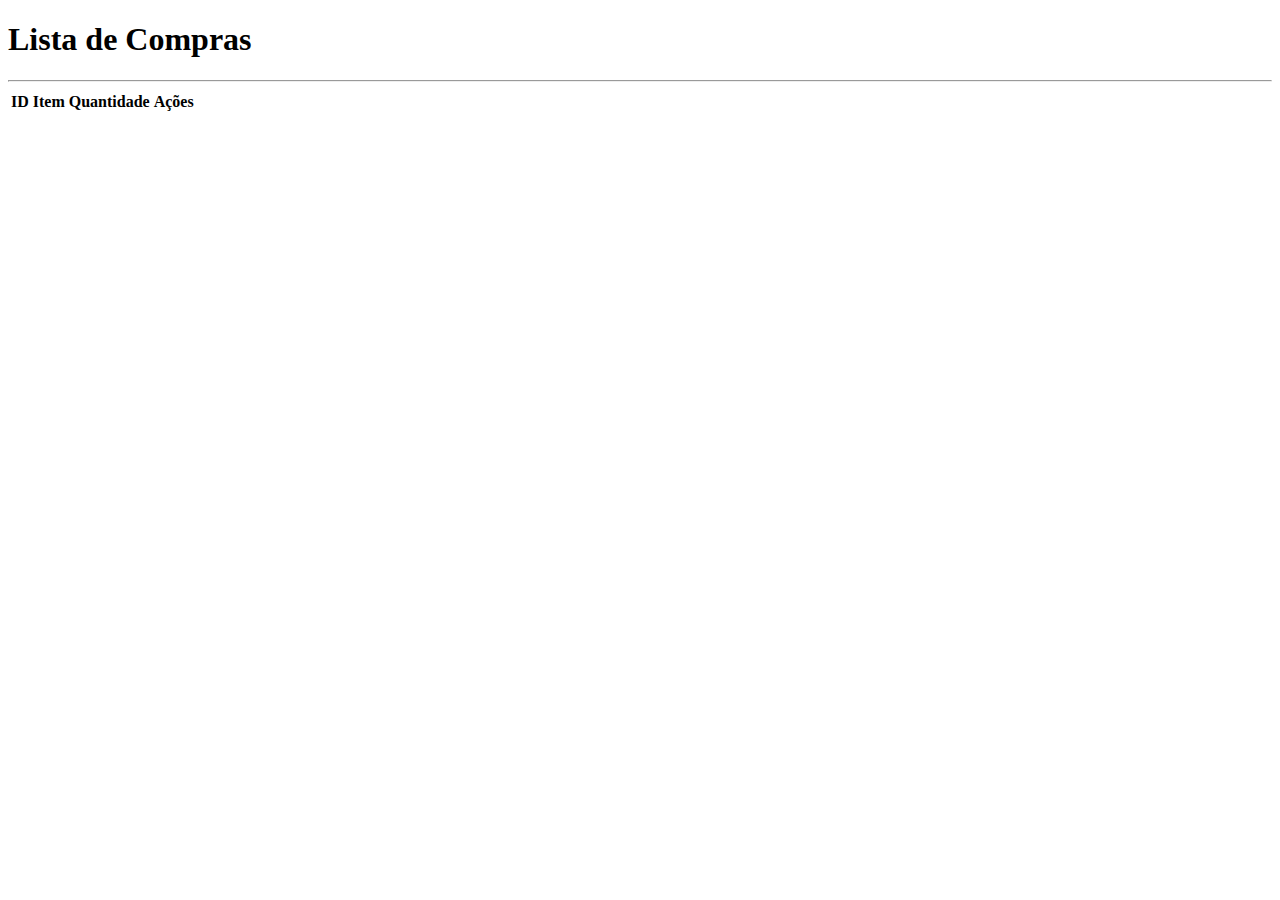
<file: consumo-API/index.html>
<!DOCTYPE html>
<html lang="en">
<head>
    <meta charset="UTF-8">
    <meta http-equiv="X-UA-Compatible" content="IE=edge">
    <meta name="viewport" content="width=device-width, initial-scale=1.0">
    <!-- CSS only -->
<link href="https://cdn.jsdelivr.net/npm/bootstrap@5.2.1/dist/css/bootstrap.min.css" rel="stylesheet" integrity="sha384-iYQeCzEYFbKjA/T2uDLTpkwGzCiq6soy8tYaI1GyVh/UjpbCx/TYkiZhlZB6+fzT" crossorigin="anonymous">
    <title>Document</title>
</head>
<body class="container">
    <h1 class="mt-5">Lista de Compras</h1>
    <hr>
    <table class="table table-striped">
        <thead>
            <tr>
                <th>ID</th>
                <th>Item</th>
                <th>Quantidade</th>
                <th>Ações</th>
            </tr>
        </thead>
        <tbody id="tabela_compras">
        </tbody>
    </table>

    <script type="text/javascript" src="eventos.js"></script>
    <!-- JavaScript Bundle with Popper -->
<script src="https://cdn.jsdelivr.net/npm/bootstrap@5.2.1/dist/js/bootstrap.bundle.min.js" integrity="sha384-u1OknCvxWvY5kfmNBILK2hRnQC3Pr17a+RTT6rIHI7NnikvbZlHgTPOOmMi466C8" crossorigin="anonymous"></script>
</body>
</html>
</file>
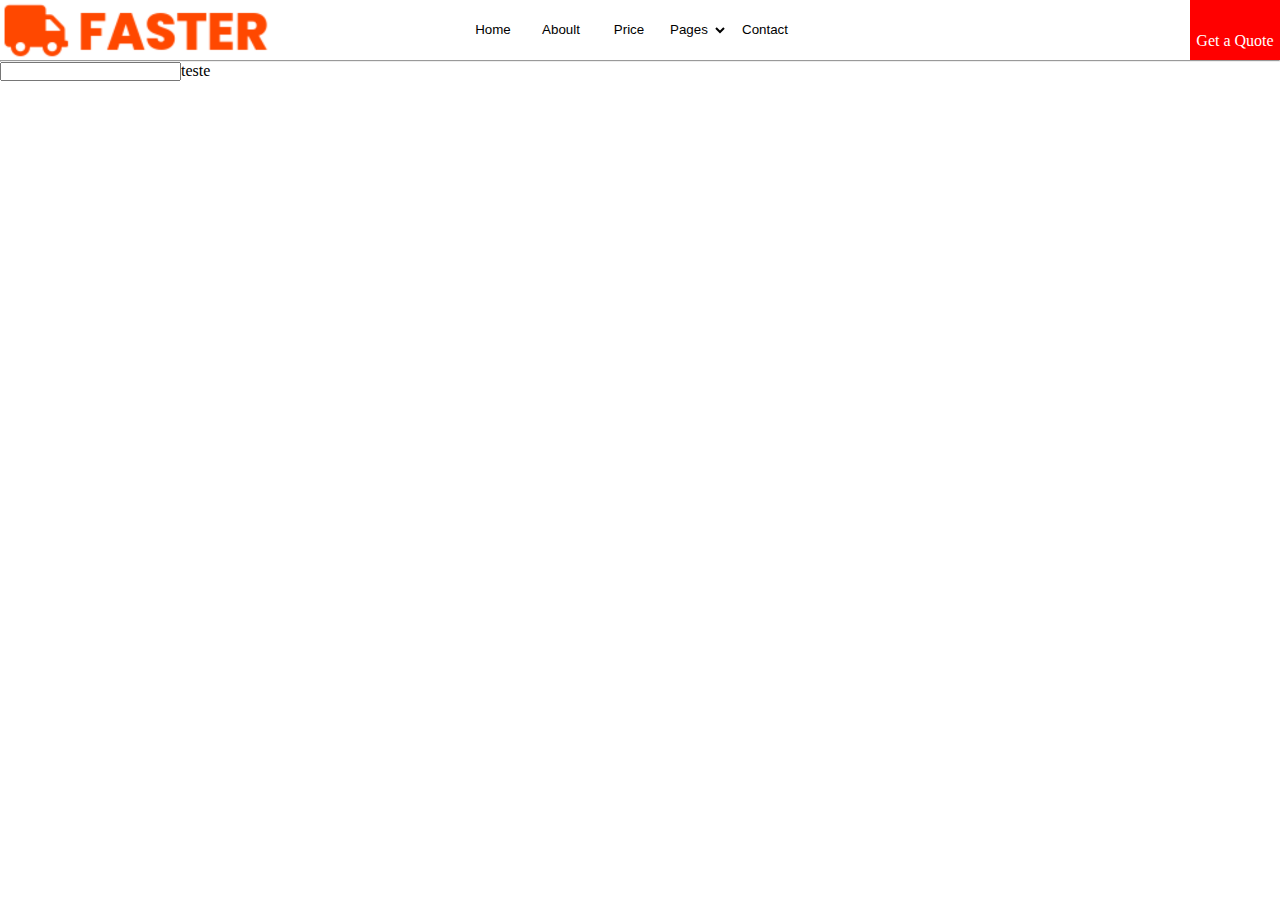
<file: demo da prova/index.html>
<!DOCTYPE html>
<html lang="en">
<head>
    <meta charset="UTF-8">
    <meta http-equiv="X-UA-Compatible" content="IE=edge">
    <meta name="viewport" content="width=device-width, initial-scale=1.0">
    <link rel="stylesheet" href="style.css">
    <title>Faster</title>
</head>
<body>
    <section class="container">
        <div class="logo"><img src="img/logo-fast.png" alt=""></div>
        <div class="menuhead" >
            <button>Home</button>
            <button>Aboult</button>
            <button>Price</button>
            <select class="pages">
                <option value="pages" selected disabled>Pages</option>
                <option value="page1">Page1</option>
                <option value="page2">Page2</option>
                <option value="page3">Page3</option>
                <option value="page4">Page4</option>
            </select>
            <button>Contact</button>
        </div>
        <div class="botao">Get a Quote</div>
    </section>
    <hr>
    <input class="numero" type="number" >teste
</body>
</html>
</file>
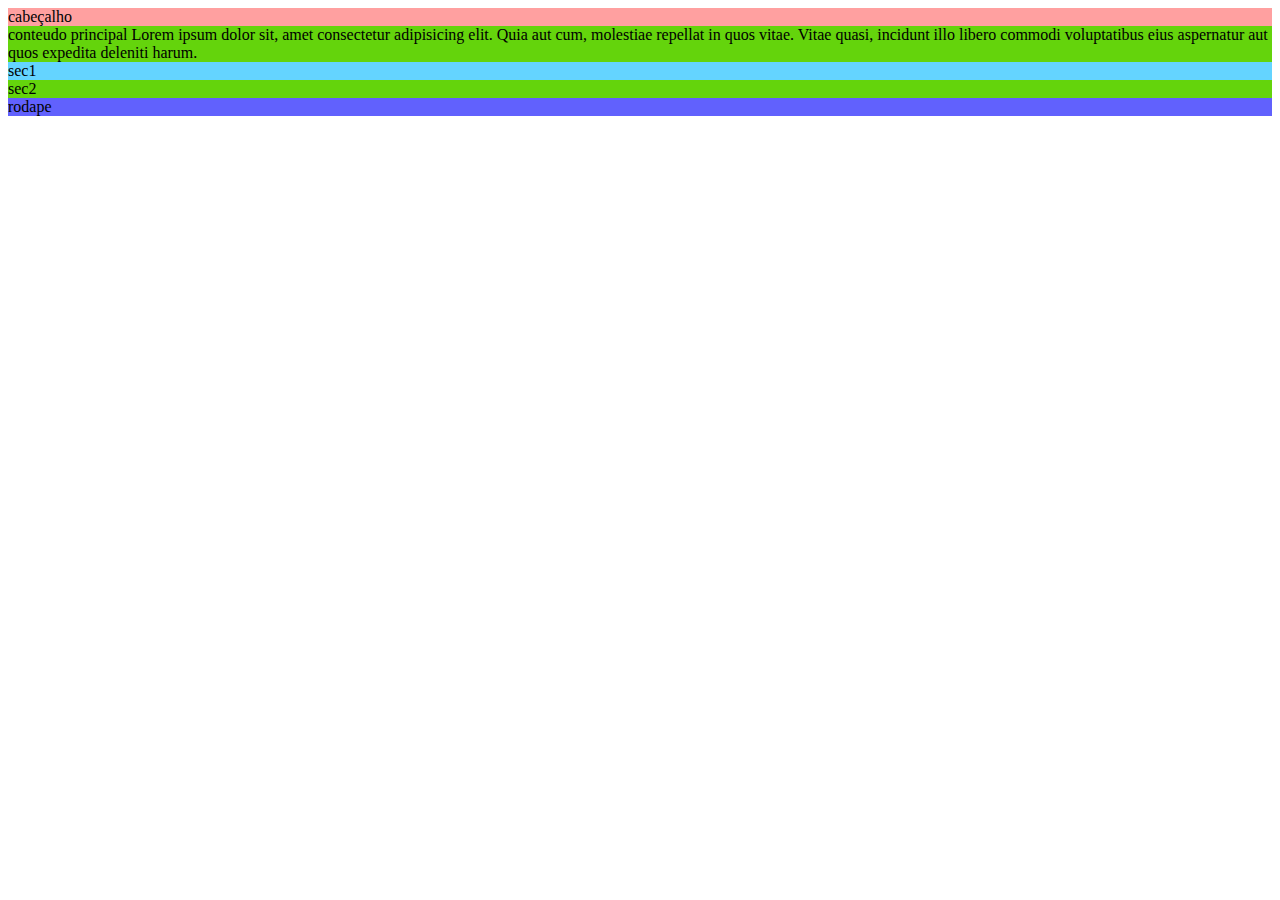
<file: html/index.html>
<html>
    <head></head>
        <body>
            <header style="background-color: rgb(255, 160, 160)" >cabeçalho
            </header>
                <main style="background-color: rgb(100, 212, 12)">
                        conteudo  principal
                        Lorem ipsum dolor sit, amet consectetur adipisicing elit. Quia aut cum, molestiae repellat in quos vitae. Vitae quasi, incidunt illo libero commodi voluptatibus eius aspernatur aut quos expedita deleniti harum.
                        <section style="background-color: rgb(100, 212, 255)">
                            sec1
                        </section>
                        <section style="background-color: rgb(100, 212, 12)">
                            sec2
                        </section>
               </main>

                <footer style="background-color: rgb(97, 97, 253)">
                    <section>
                        rodape
                    </section> 
                </footer>
            
        </body>

</html>
</file>
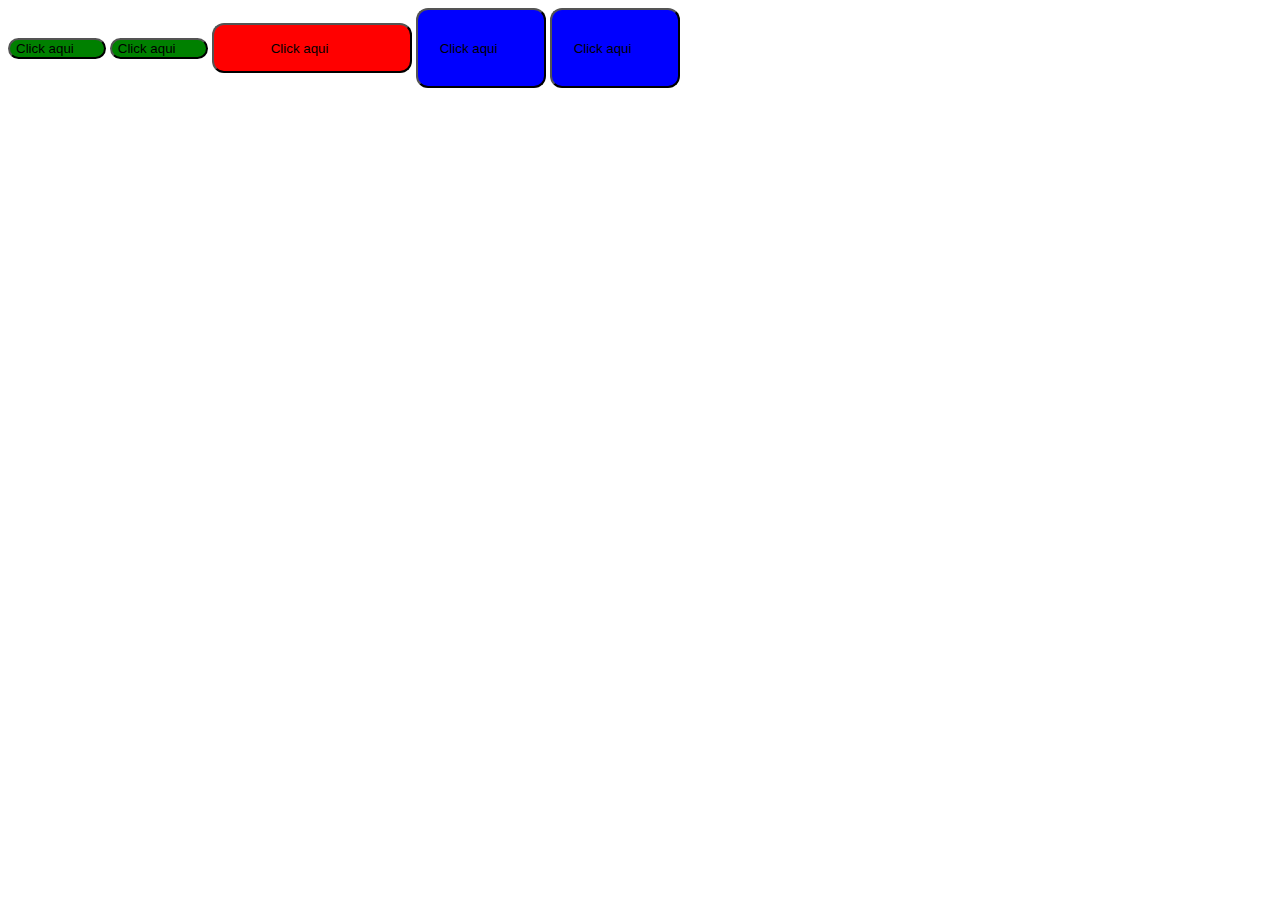
<file: introducao/index.html>
<!DOCTYPE html>
<link rel="stylesheet" href="estilo.css"><html>
    <head>
    </head>

        <body>
            <button>Click aqui</button>
            <button>Click aqui</button>
            <button class="vermelho">Click aqui</button>
            <button class="azul">Click aqui</button>
            <button class="azul">Click aqui</button>
            

        </body>
</html>
</file>
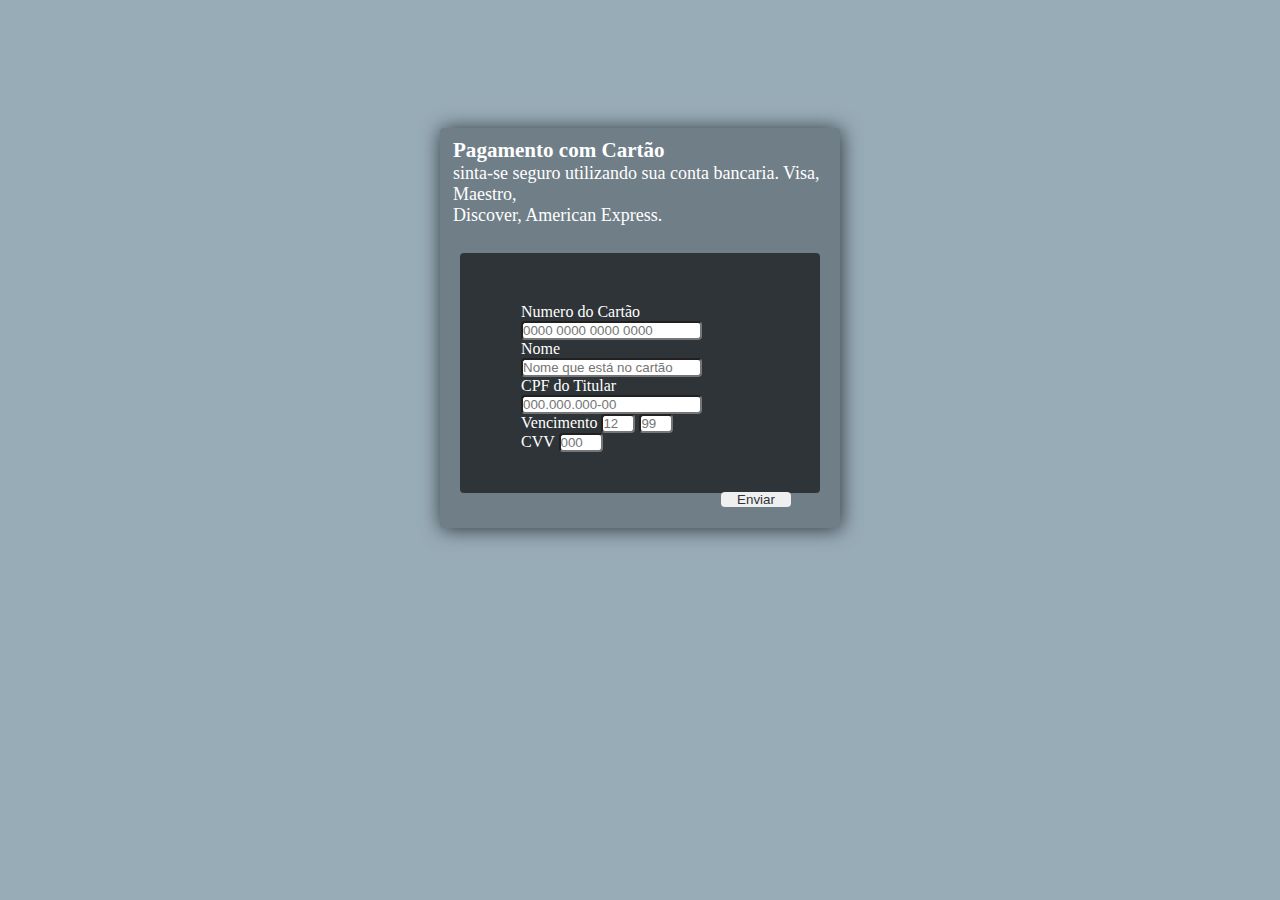
<file: pagamentoComCartao-main/index.html>
<!DOCTYPE html>
<html lang="en">
<head>
    <meta charset="UTF-8">
    <meta http-equiv="X-UA-Compatible" content="IE=edge">
    <meta name="viewport" content="width=device-width, initial-scale=1.0">
    <link rel="stylesheet" href="pagamentocd.css">
    <title>Pagamento com Cartão</title>
</head>
<body>
    <div class="main">
        <div class="header"> 
            <h3>Pagamento com Cartão</h3>
            <p>sinta-se seguro utilizando sua conta bancaria. Visa, Maestro,<br> Discover, American Express.</p>
        </div>
            <div class="container">
                <div class="campos">
                <label for="ncard">Numero do Cartão</label>
                <input class="ncard" type="number" name="ncard" id="ncard" maxlength="16" placeholder="0000 0000 0000 0000">
                <!-- numero do cartao -->
                <br>
                <label for="nome">Nome</label>
                <br>
                <input class="nome" type="text" name="nome" id="nome" placeholder="Nome que está no cartão">
                <!-- campo nome onde vai ficar o nome do titular do cartao -->
                <br>
                <label for="cpf">CPF do Titular</label>
                <input class="cpf" type="number" name="cpf" id="cpf" maxlength="12" placeholder="000.000.000-00">
                <!-- campo CPF onde fica o numero do documento cpf do tuitular -->
                <br>
                <label for="">Vencimento</label>
                <input class="vencimento" type="number" id="mes" maxlength="2" minlength="2" min="1"  max="12" placeholder="12">
                <input class="vencimento" type="number" id="ano" maxlength="2" minlength="2" min="1"  max="99" placeholder="99">
                <!-- campo data com mes e ano do vencimento do cartao -->
                <br>
                <label for="cvv">CVV</label>
                <input class="cvv" type="number" name="cvv" id="cvv" maxlength="3" placeholder="000">
                <!-- codigo de validacao do cartao o CVV -->
                <button class="botao" type="submit">Enviar</button>
                
            </div>
        </div>  
    </div>
</body>
</html>
</file>
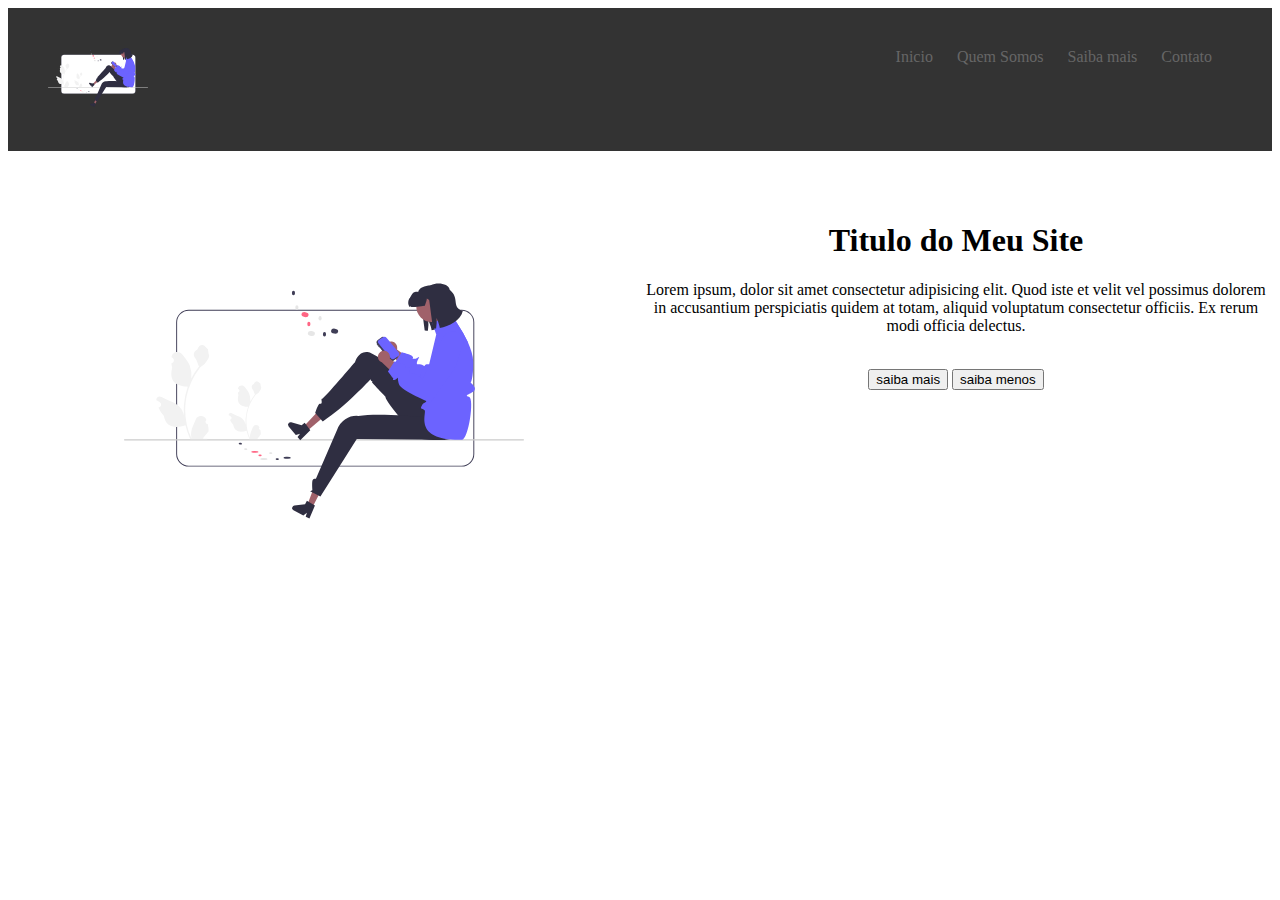
<file: site/index.html>
<!DOCTYPE html>
<html lang="en">
    <head>
        <meta charset="UTF-8">
        <meta http-equiv="X-UA-Compatible" content="IE=edge">
        <meta name="viewport" content="width=device-width, initial-scale=1.0">
        <title>Document</title>
        <link rel="stylesheet" href="css/stylo.css">
</head>
    <body>
        <header>
            <nav class="navbar">
                <div>
                    <img src="img/logomobile.svg" width="100px"/>
                </div>
                <div class="links">
                    <a href="">Inicio</a>
                    <a href="">Quem Somos</a>
                    <a href="">Saiba mais</a>
                    <a href="">Contato</a>
                </div>
            </nav><!-- navbar  -->
        </header>
        <main>
            <section class="conteudo">
                <div>
                    <img src="img/logomobile.svg"/>
                </div>
                <div>
                    <h1>Titulo do Meu Site</h1>
                    <p>Lorem ipsum, dolor sit amet consectetur adipisicing elit. Quod iste et velit vel possimus dolorem in accusantium perspiciatis quidem at totam, aliquid voluptatum consectetur officiis. Ex rerum modi officia delectus.</p><br>
                    <button>saiba mais</button>
                    <button>saiba menos</button>
                </div>
            </section><!-- logo -->
        </main>
        <footer>

        </footer>
    </body>
</html>
</file>
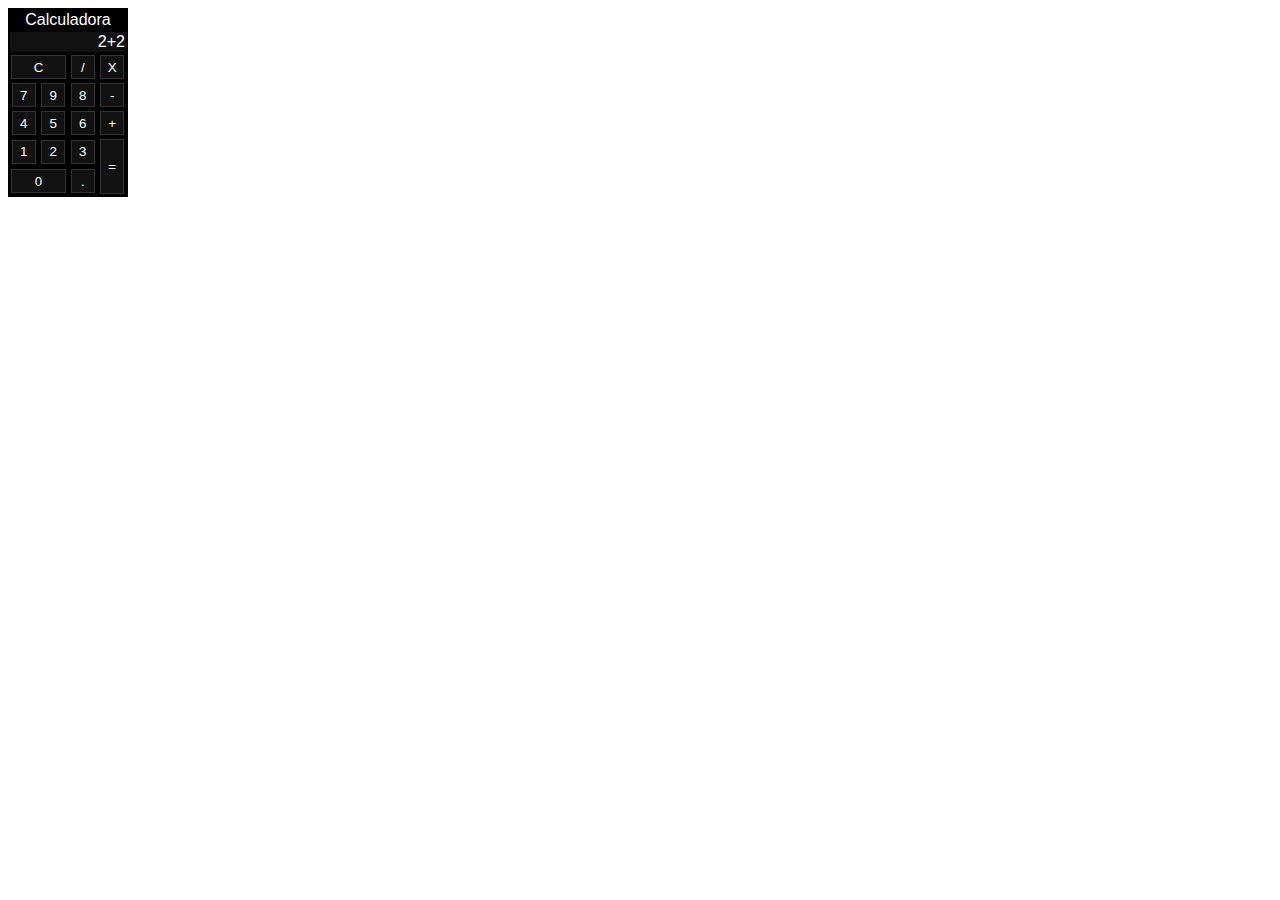
<file: tabelas e listas/index.html>
<!DOCTYPE html>
<html lang="en">
<head>
    <meta charset="UTF-8">
    <meta http-equiv="X-UA-Compatible" content="IE=edge">
    <meta name="viewport" content="width=device-width, initial-scale=1.0">
    <title>Document</title>
</head>
<body>
    <style>
        *{
            /* border: 2px solid black; */
            text-align: center;
            color: #fff;
            font-family: 'Lucida Sans', 'Lucida Sans Regular', 'Lucida Grande', 'Lucida Sans Unicode', Geneva, Verdana, sans-serif;
        }
        body{
            width: 131px;
        }
        .table{
            width: 120px;
            background-color:#000000;
        }
        .table button{
            border:  1px solid #333;
            background-color: #111;
            width: 24px;
            height: 24px;
        }
        .table button:hover{
            background-color: #666666;
        }
        .mostrador{
            text-align: right;
        }
    </style>
    <table class="table">
        <tbody>
            <tr><td colspan="4">Calculadora</td></tr>
            <tr>
                <td class="mostrador" colspan="4"  style="background-color: #111;">2+2</td></tr>
            <tr>
                <td colspan="2"><button style="width: 100%;">C</button></td>
                <td><button>/</button></td>
                <td><button>X</button></td>
            </tr>
            <tr>
                <td><button>7</button></td>
                <td><button>9</button></td>
                <td><button>8</button></td>
                <td><button>-</button></td>
            </tr>
            <tr>
                <td><button>4</button></td>
                <td><button>5</button></td>
                <td><button>6</button></td>
                <td><button>+</button></td>
            </tr>
            <tr>
                <td><button>1</button></td>
                <td><button>2</button></td>
                <td><button>3</button></td>
                <td rowspan="2"><button style="height: 55px;">=</button></td>
            </tr>
            <tr>
                <td colspan="2"><button style="width: 100%;">0</button></td>
                <td><button>.</button></td>    
            </tr>
        </tbody>
    </table>
</body>
</html>
</file>
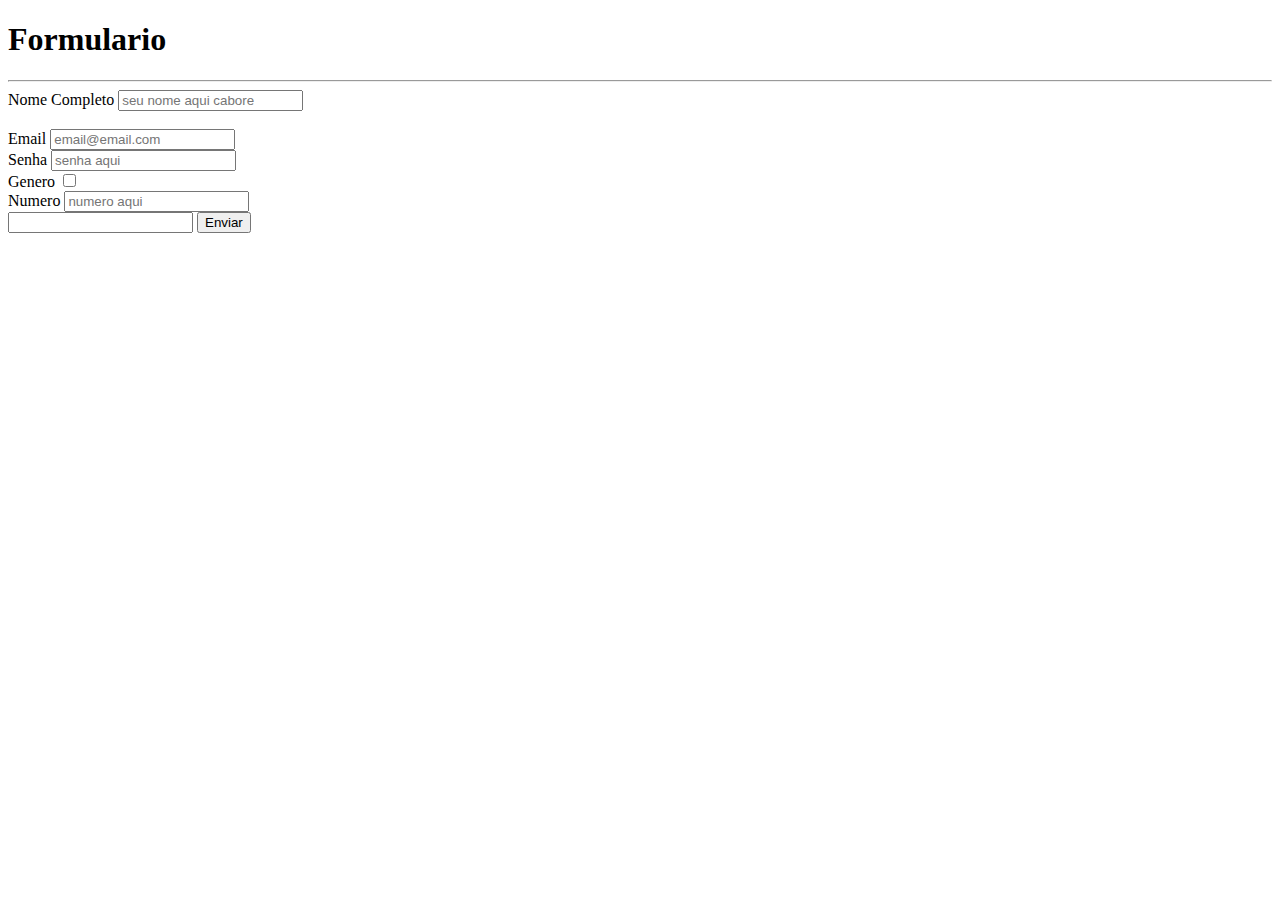
<file: ElvisSouDev-main/formulario/index.html>
<!DOCTYPE html>
<html lang="en">
    <head>
        <meta charset="UTF-8">
        <meta http-equiv="X-UA-Compatible" content="IE=edge">
        <meta name="viewport" content="width=device-width, initial-scale=1.0">
        <title>Document</title>
    </head>
    <body>
        <h1>Formulario</h1>
        <hr>
        <form action="praondevai.html" method="get">
            <label for="nome" required>Nome</label> Completo</label>
            <input id="nome" type="text" placeholder="seu nome aqui cabore" required minlength="3">
            <br>
            <br>
            <label for="email"> Email </label>
            <input id="email" type="email" placeholder="email@email.com">
            <br>
            <label for="senha">Senha</label>
            <input type="password" id="senha" placeholder="senha aqui" required minlength="6">
            <br>
            <label for="genero">Genero</label>
            <input type="checkbox" id="genero" placeholder="genero aqui" required>
            <br>
            <label for="numero">Numero</label>
            <input type="number" id="numero" placeholder="numero aqui" required min="0">
            <br>
            <input type="" name="" id="">

            <button>Enviar</button>
            
        </form>
    </body>
</html>
</file>
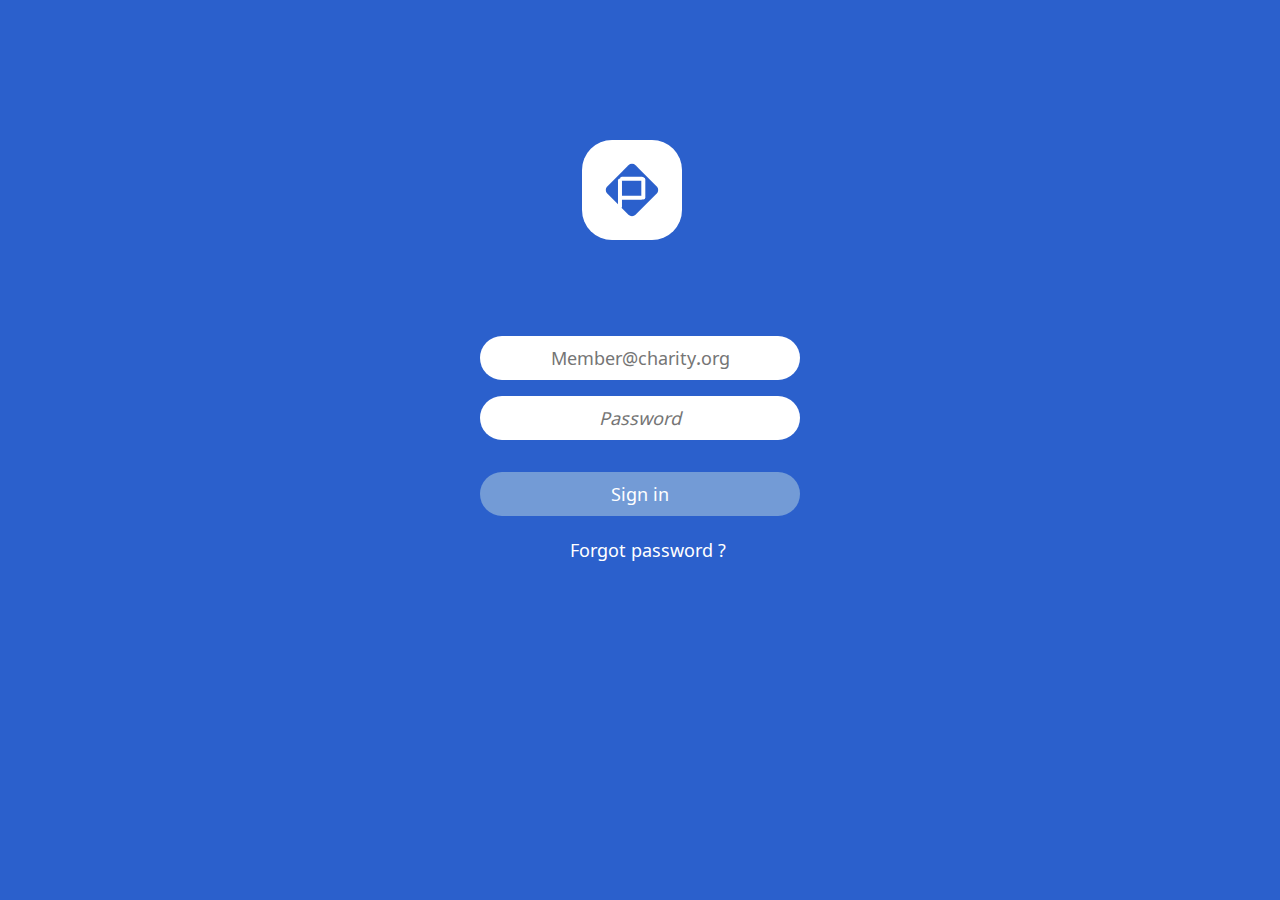
<file: ElvisSouDev-main/PAGINA DO P/index.html>
<!DOCTYPE html>
<head>
    <link rel="stylesheet" href="css/estilo.css">
    <link rel="preconnect" href="https://fonts.googleapis.com">
<link rel="preconnect" href="https://fonts.gstatic.com" crossorigin>
<link href="https://fonts.googleapis.com/css2?family=Noto+Sans+Avestan&display=swap" rel="stylesheet">
    
    <title>Document</title>
</head>
<body>
    <header>
        
    </header>
    <main>
        <div class="quadrado">
            <div class="losango">
                <div class="p1"></div>
                <div class="p2"></div>
                <div class="p3"></div>
                <div class="p4"></div>
            </div>
        </div>

        <div class="interacao-email">
            <input type="email" placeholder="Member@charity.org"> 
        </div>

        <div class="interacao-password">
            <input type="password" placeholder="Password">
        </div>
        <div class="interacao-botao">
            <button>Sign in</button>
        </div>
            <div class="interacao-link">
                <br>
                <a href=""> Forgot password ? </a>
            </div>
    </main>
    <footer>
       
    <footer>
</body>
</html>
</file>
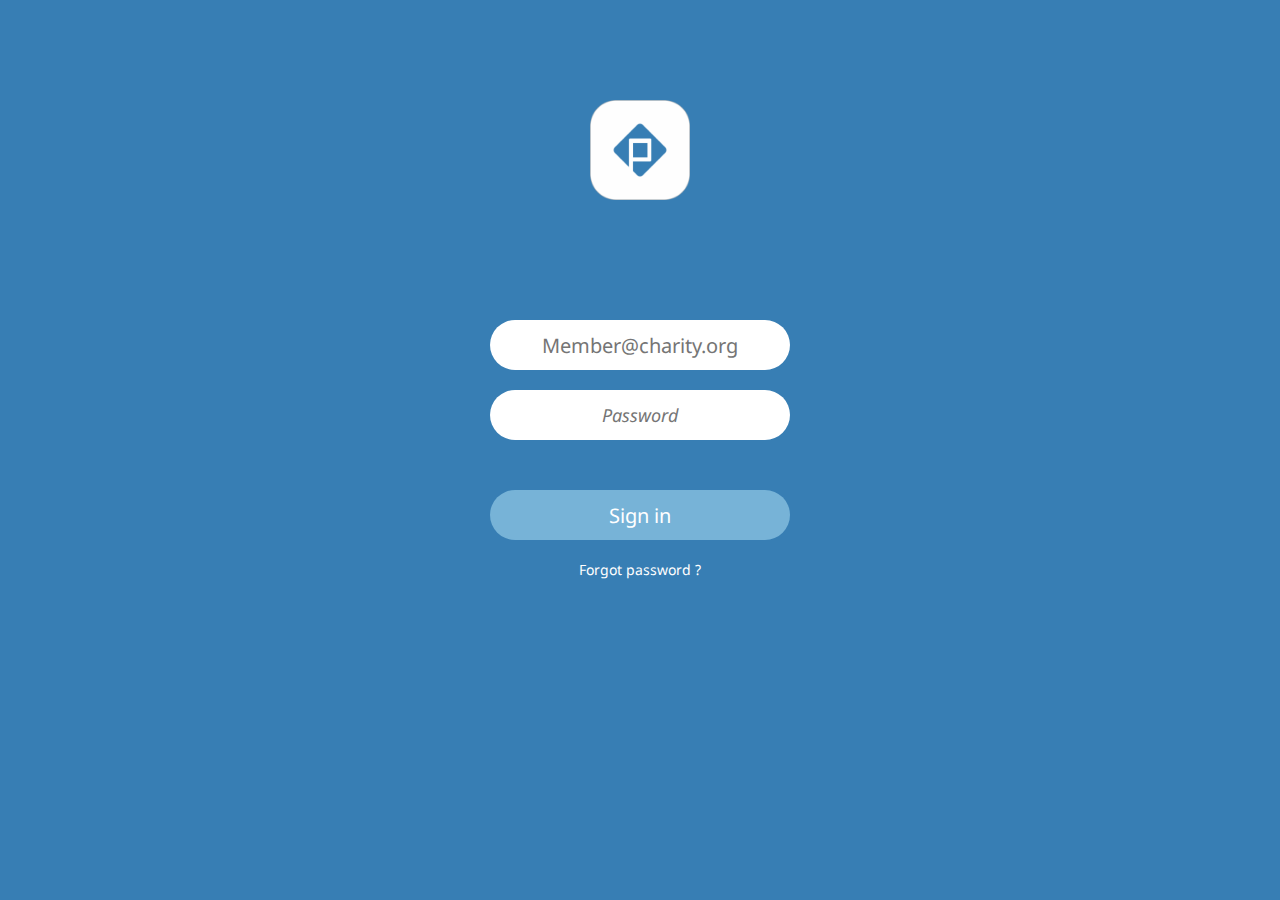
<file: ElvisSouDev-main/projeto 1 DigitalCollege - Elvis Nascimento/projeto 1 DigitalCollege/index.html>
<!DOCTYPE html>
<html lang="en">
<head>
    <meta charset="UTF-8">
    <meta http-equiv="X-UA-Compatible" content="IE=edge">
    <meta name="viewport" content="width=device-width, initial-scale=1.0">
    <link rel="stylesheet" href="css/estilo.css">
    <link rel="preconnect" href="https://fonts.googleapis.com">
<link rel="preconnect" href="https://fonts.gstatic.com" crossorigin>
<link href="https://fonts.googleapis.com/css2?family=Noto+Sans&family=Poppins:wght@400;700&display=swap" rel="stylesheet">
    <title>Document</title>
</head>
<body>
    <main>
            <img class="logo" src="img/logo-p.png" alt=""><!-- imagem da logo da empresa -->
            <input class="email" type="email" placeholder="Member@charity.org"><!-- input que captura a entrada do email do usuario -->
            <input class="password" type="password" placeholder="Password"><!-- input que captura a entrada do senha do usuario -->
            <button class="botao">Sign in</button>
            <!-- botao para fazer acesso/login do usuario-->
            <div class="esqueci">
                <a href="">Forgot password ?</a>
                <!-- link para recuperar a senha caso o usuario tenha esquecido -->
            </div>
    </main>
    
</body>
</html>
</file>
<file: demo da prova/style.css>
*{
    padding: 0;
    margin: 0;
    box-sizing: border-box;
    /* border: 1px solid #000; */
}
.container{
    display: flex;
    height: 60px;
    justify-content: space-between;
    align-items: center;
}
.menuhead{
    margin: auto;
    width: 340px;
    height: 100%;
}
.menuhead button, select{
    border: none;
    background-color: #fff;
    margin-left: 2px;
    width: 62px;
    height: 99.9%;
}
.menuhead button:hover{
    background-color: red;
}
.menuhead select:hover{
    background-color: red;
}
.logo{
    background-color: red;;
    width: 70px;
    height: 99.9%;
    /* text-align: center; */
}
.logo img{
    width: auto;
    height: 99.9%;
}
.botao{
    background-color: red;
    color: #fff;
    padding-top: 2.5%;
    width: 90px;
    height: 99.9%;
    text-align: center;
}
</file>
<file: introducao/estilo.css>
button{
    background-color: green;
    border-radius: 12px;
    padding-right: 30px;
}

button.azul{
    background-color: blue;
    width: 130px;
    height: 80px;
}
button.vermelho{
    background-color: red;
    width: 200px;
    height: 50px;
}
p{
    color: red;
   
}
</file>
<file: pagamentoComCartao-main/pagamentocd.css>
*{
    margin: 0;
    padding: 0;
    color:#FFF;
    border-radius: 4px;
}
body{
    background-color: #98ACB8;
}
.main{
    margin-top: 10%;
    margin-left: auto;
    margin-right: auto;
    display: flex;
    flex-direction: column;
    background-color: #707E87;
    justify-content:center;
    align-items:center;
    width: 400px;
    height: 400px;
    box-shadow: 1px 1px 20px #2F3438;
}
.header{
    color: #fff;
    text-align: left;
    width: 96%;
    height: 20%;
    padding-left: 10px;
    padding-top: 10px;
    font-size: 18px;
}
.header h3{

}
.container{
    background-color:#2F3438;
    margin-top: auto;
    margin-bottom: auto;
    width: 360px;
    height: 240px;
}
.campos{
    width: 70%;
    height: 70%;
    padding-top: 20px;
    padding-left: 14px;
    margin-top: 30px;
    margin-left: auto;
    margin-right: auto;
}
.vencimento{

    width: 30px;
}
.cvv{
    width: 40px;
}
.botao{
    border: none;
    margin-top: 40px;
    margin-left: 200px;
    color: #2F3438;
    width: 70px
}
.botao:hover{
    background-color: #98ACB8;

}
</file>
<file: site/css/stylo.css>
.navbar{
    background-color: #333333;
    width: 100%;
    /* text-align: right; */
    /* padding: 20px; */
    display:flex;    
}

.navbar div{
    margin: 40px;
    text-align: right;
}

.links{
    width: 100%;
}

.navbar a{
    text-decoration: none;
    color: #666666;
    border: 0px;
    margin-right: 20px;
}
.navbar a:hover{
    text-decoration: none;
    color: #999999;
    border: 0px;
    margin-right: 20px; 
}
.conteudo{
    display:flex;  
}
.conteudo div{
    margin-top: 50px;
    width: 50%;
    text-align: center;
}
.conteudo img{
    width: 50%;
    align-self: center;
    width: 400px;
    height: 400px;
}
</file>
<file: ElvisSouDev-main/PAGINA DO P/css/estilo.css>
*{
    margin: 0;
    padding: 0;
    box-sizing: border-box;
    font-family: 'Noto Sans Avestan', sans-serif;
}

body{
    width: 100%;
    height: 100px;
    background-color: #2b60cc;
}
main{
    width: 100%;
    height: 100%;
    display: grid;
    align-items: center;
    justify-content: center;
}

.interacao-email input{
    margin-top: 30%;
    width: 320px;
    height: 100%;
    padding: 10px 10px;
    text-align: center;
    font-size: 18px;
    border: none;
    border-radius: 50px;
}
.interacao-password input{
    margin-top: 5%;
    width: 320px;
    height: 100%;
    padding: 10px 10px;
    text-align: center;
    font-style: italic;
    font-size: 18px;
    border: none;
    border-radius: 50px;
}

.interacao-botao button{
    background-color: #739bd6;
    color: #FFFFFF;
    margin-top: 10%;
    width: 320px;
    height: 100%;
    padding: 10px 10px;
    text-align: center;
    font-size: 18px;
    border: none;
    border-radius: 50px;
}
.interacao-botao button:hover{
    background-color: #accbf8;
    color: #FFFFFF;
    margin-top: 10%;
    width: 320px;
    height: 100%;
    padding: 10px 10px;
    text-align: center;
    font-size: 18px;
    border: none;
    border-radius: 50px;
}
.interacao-link a{
    color: #FFFFFF;
    text-decoration: none;
    width: 320px;
    height: 100%;
    padding-left: 90px;;
    font-size: 18px;
    
}

.quadrado{
    margin-top: 140px;
    margin-left: 32%;
    background-color: #FFFFFF;
    border-radius: 30px;
    width: 100px;
    height: 100px;

}

.losango{
    margin-top: 30px;
    margin-left: 30px;
    transform: rotate(45deg);
    background-color:#2b60cc;
    border-radius: 5px;
    width: 40px;
    height: 40px;

}
.p1{
    margin-top: 30px;
    margin-left: 10px;
    transform: rotate(45deg);
    background-color:white;
    border-radius: 5px;
    width: 4px;
    height: 24px;
}
.p2{
    margin-top: -8px;
    margin-left: 12px;
    transform: rotate(135deg);
    background-color:white;
    border-radius: 5px;
    width: 4px;
    height: 30px;
}
.p3{
    margin-top: -32px;
    margin-left: 23px;
    transform: rotate(45deg);
    background-color:white;
    border-radius: 5px;
    width: 4px;
    height: 24px;
}
.p4{
    margin-top: -38px;
    margin-left: 25px;
    transform: rotate(135deg);
    background-color:white;
    border-radius: 5px;
    width: 4px;
    height: 22px;
}
</file>
<file: ElvisSouDev-main/projeto 1 DigitalCollege - Elvis Nascimento/projeto 1 DigitalCollege/css/estilo.css>
*{
    margin: 0;
    padding: 0;
    box-sizing: border-box;
    font-family: 'Noto Sans', sans-serif;
}
body{
    background-color: #377eb4;
}

.interacoes{
    width: 100%;
    height: auto;
}

.logo{
    margin-right: auto;
    margin-left: auto;
    margin-top: 100px;
    width: 100px;
    height: 100px;
    display: block;
}

.email{
    margin-right: auto;
    margin-left: auto;
    margin-top: 120px;
    width: 300px;
    height: 50px;
    border-radius: 50px;
    border-style: none;
    display: block;
    color: #222222;
    text-align: center;
    font-size: 20px;
}

.password{
    margin-right: auto;
    margin-left: auto;
    margin-top: 20px;
    width: 300px;
    height: 50px;
    border-radius: 50px;
    border-style: none;
    display: block;
    font-style: italic;
    text-align: center;
    font-size: 18px;
}
.botao{
    margin-right: auto;
    margin-left: auto;
    margin-top: 50px;
    width: 300px;
    height: 50px;
    background-color: #77b3d7;
    border-radius: 50px;
    border-style: none;
    display: block;
    text-align: center;
    color: white;
    font-size: 20px;
}
.botao:hover{
    margin-right: auto;
    margin-left: auto;
    margin-top: 50px;
    width: 300px;
    height: 50px;
    background-color: #aed3ea;
    border-radius: 50px;
    border-style: none;
    display: block;
    text-align: center;
    color: #377eb4;
    font-size: 20px;
}

.esqueci{
    margin-right: auto;
    margin-left: auto;
    margin-top: 20px;
    font-display: block;
    text-align: center;
    font-size: 14px;
}
.esqueci a{
    text-decoration: none;
    color: #ffffff;

}
</file>
